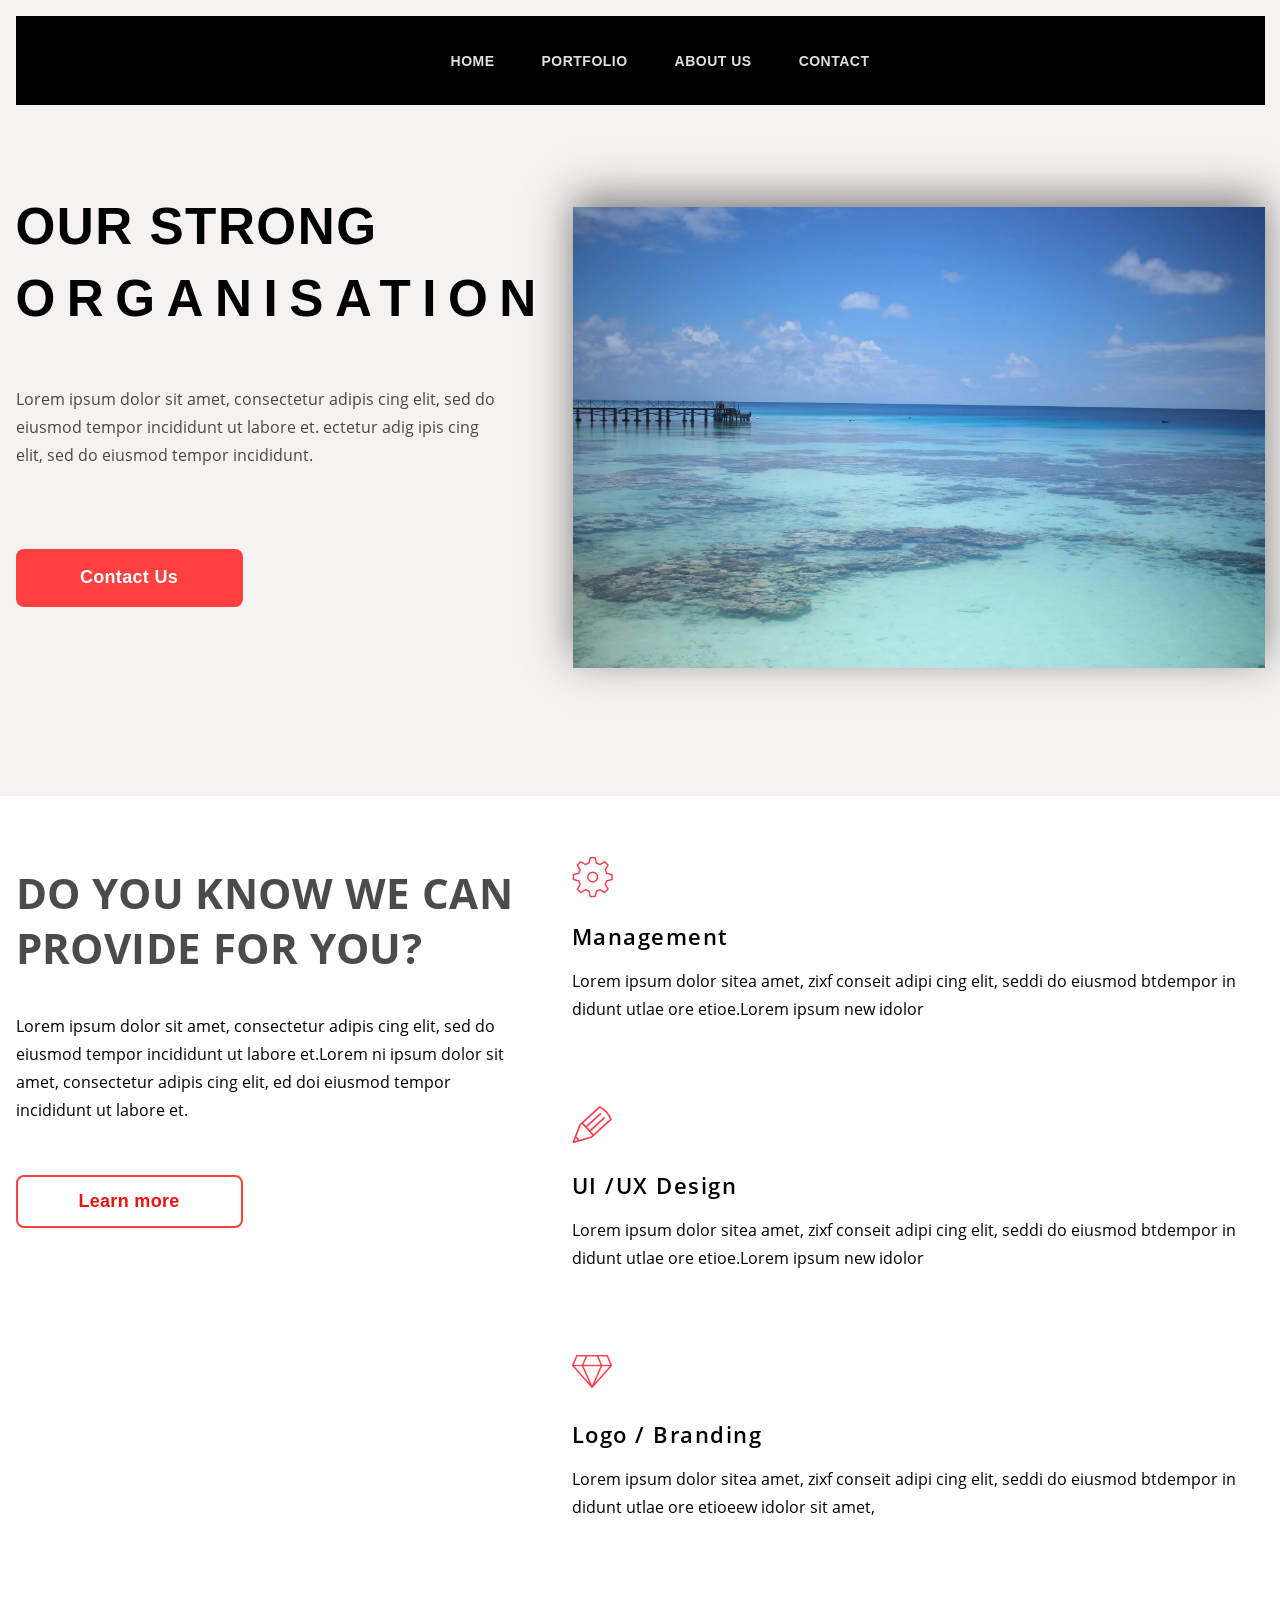
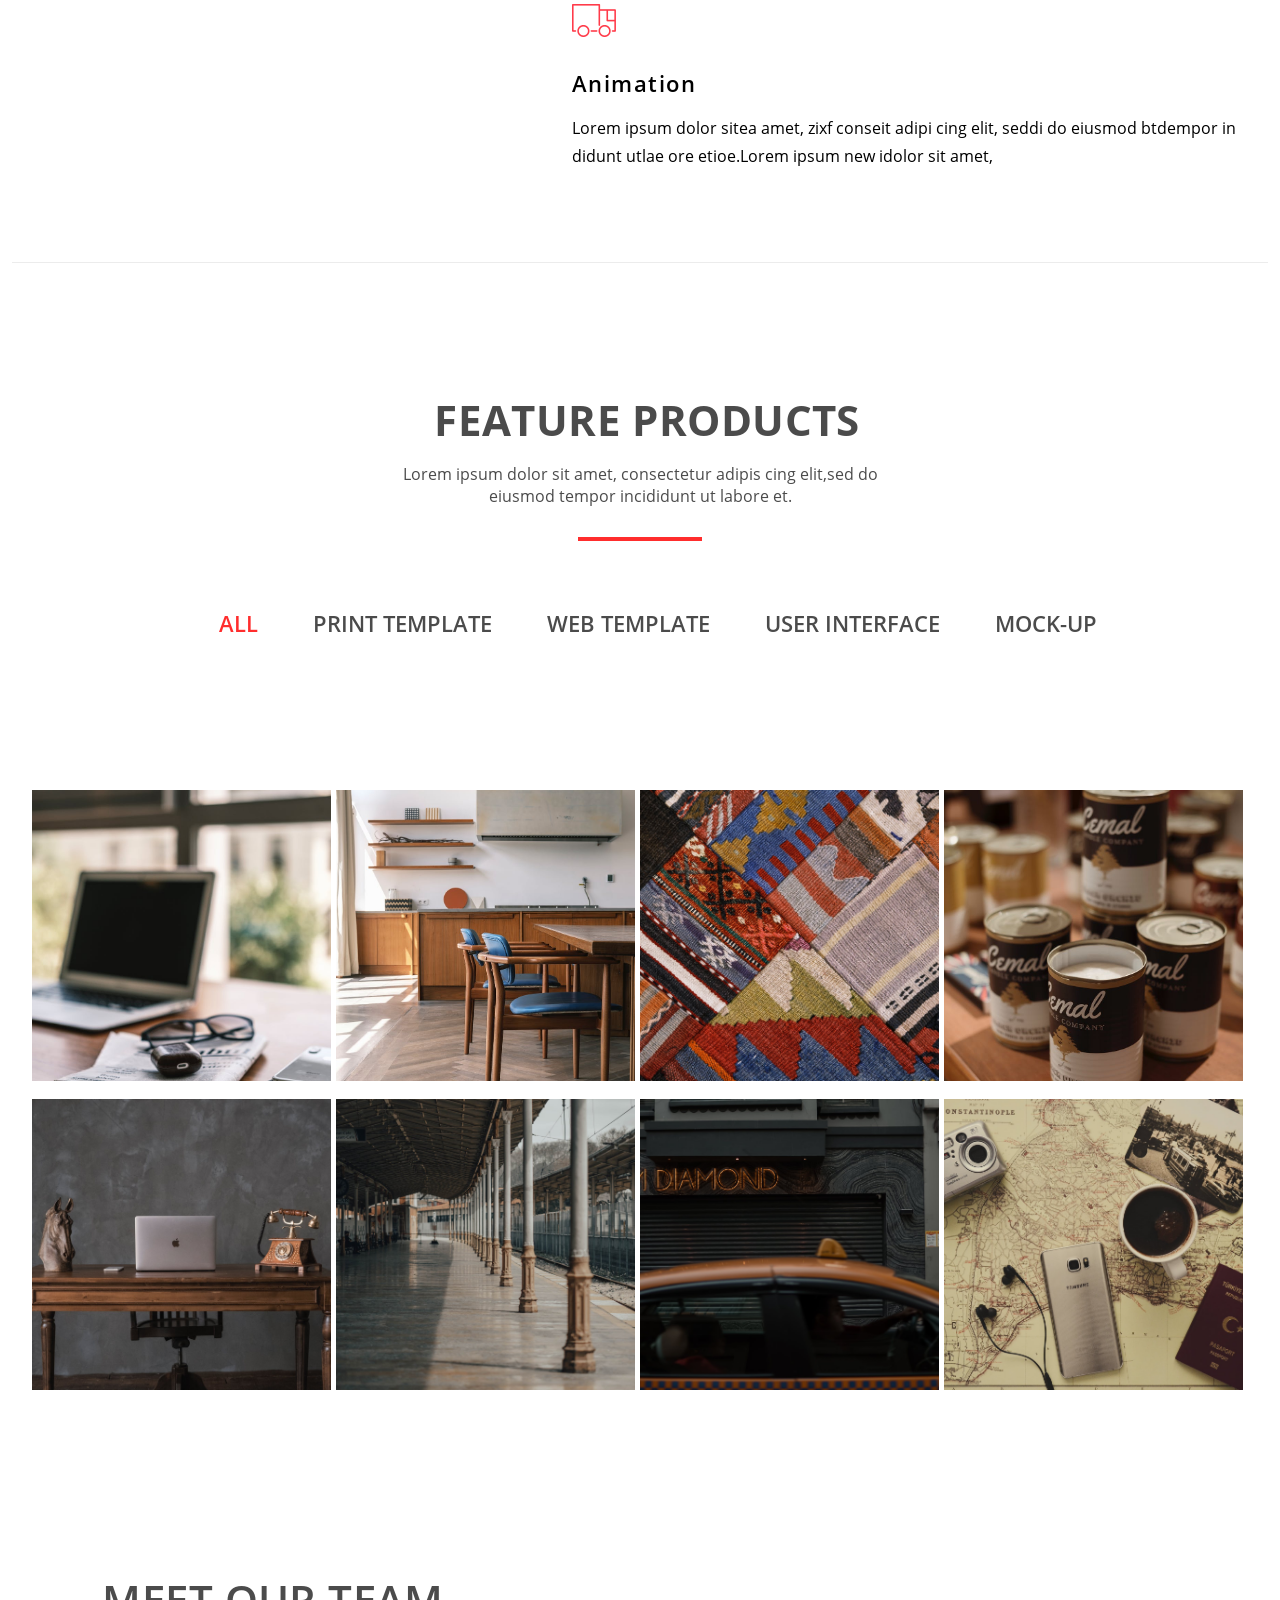
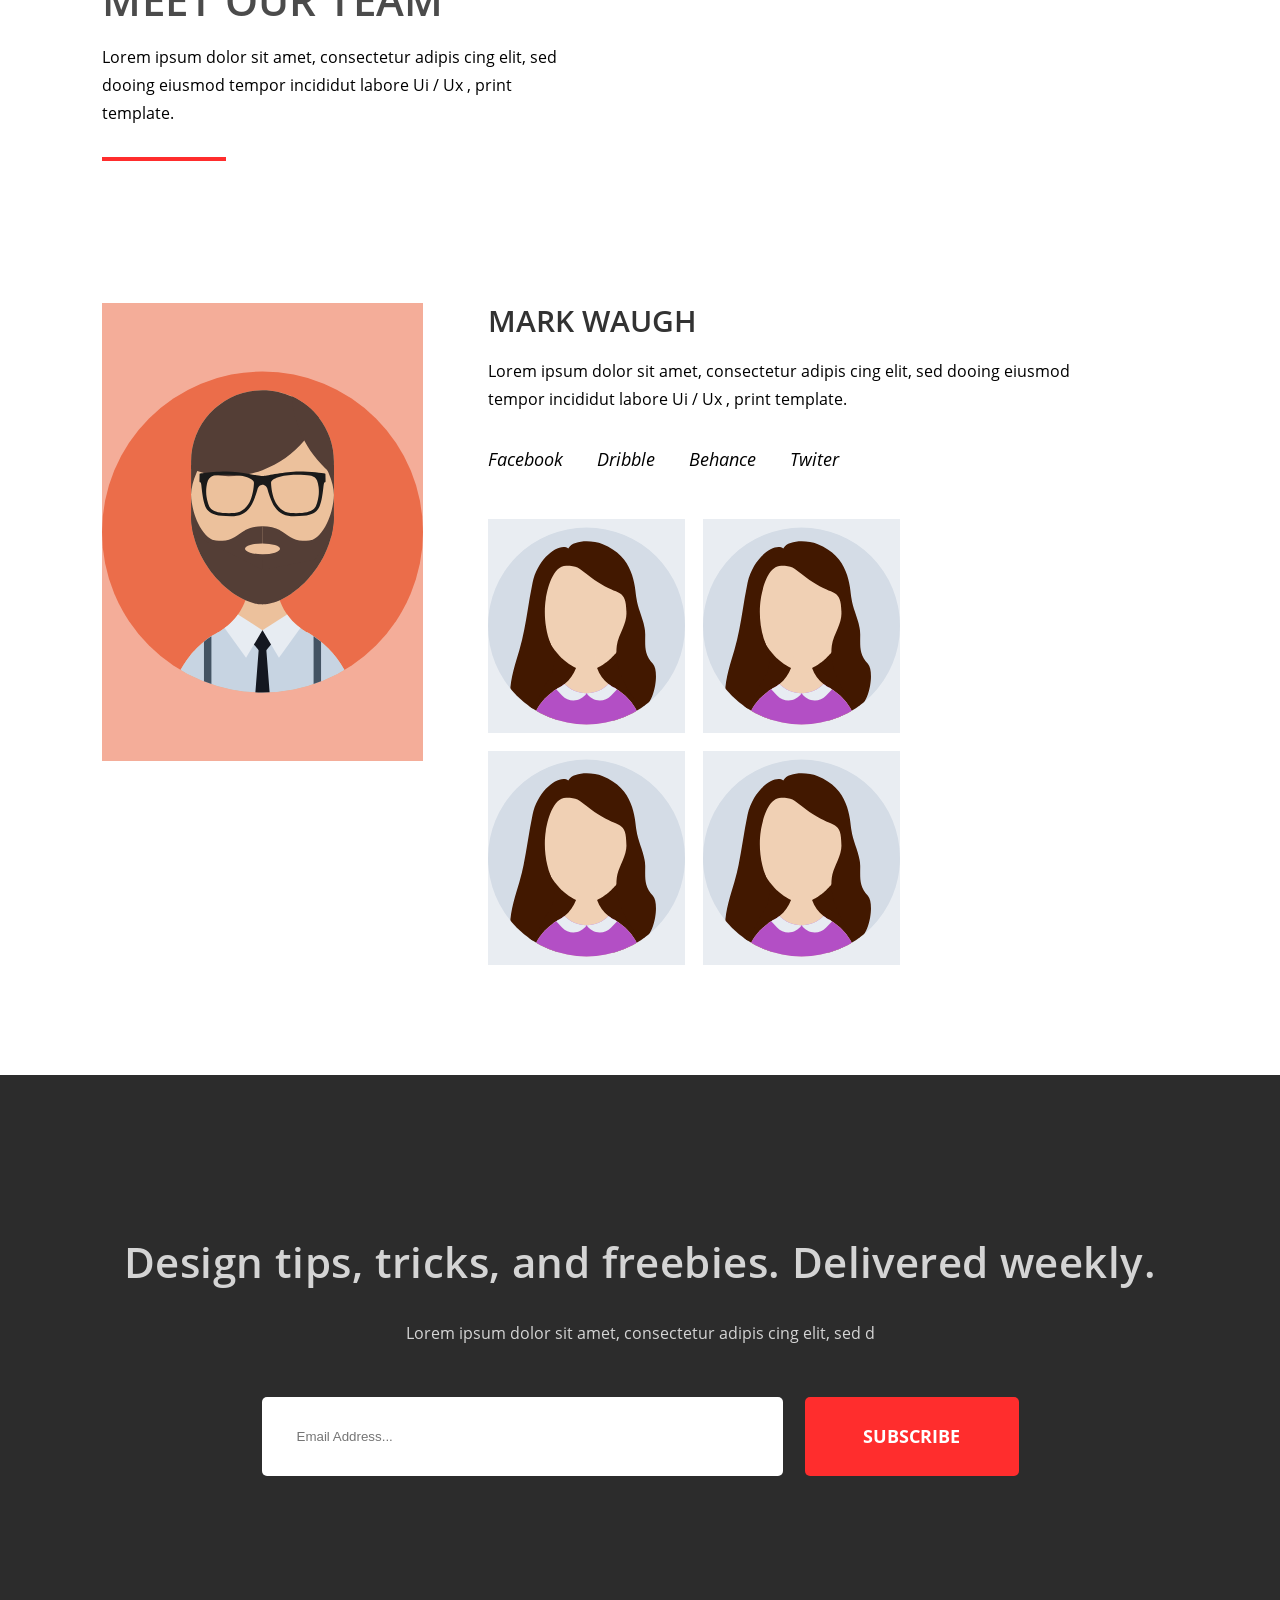
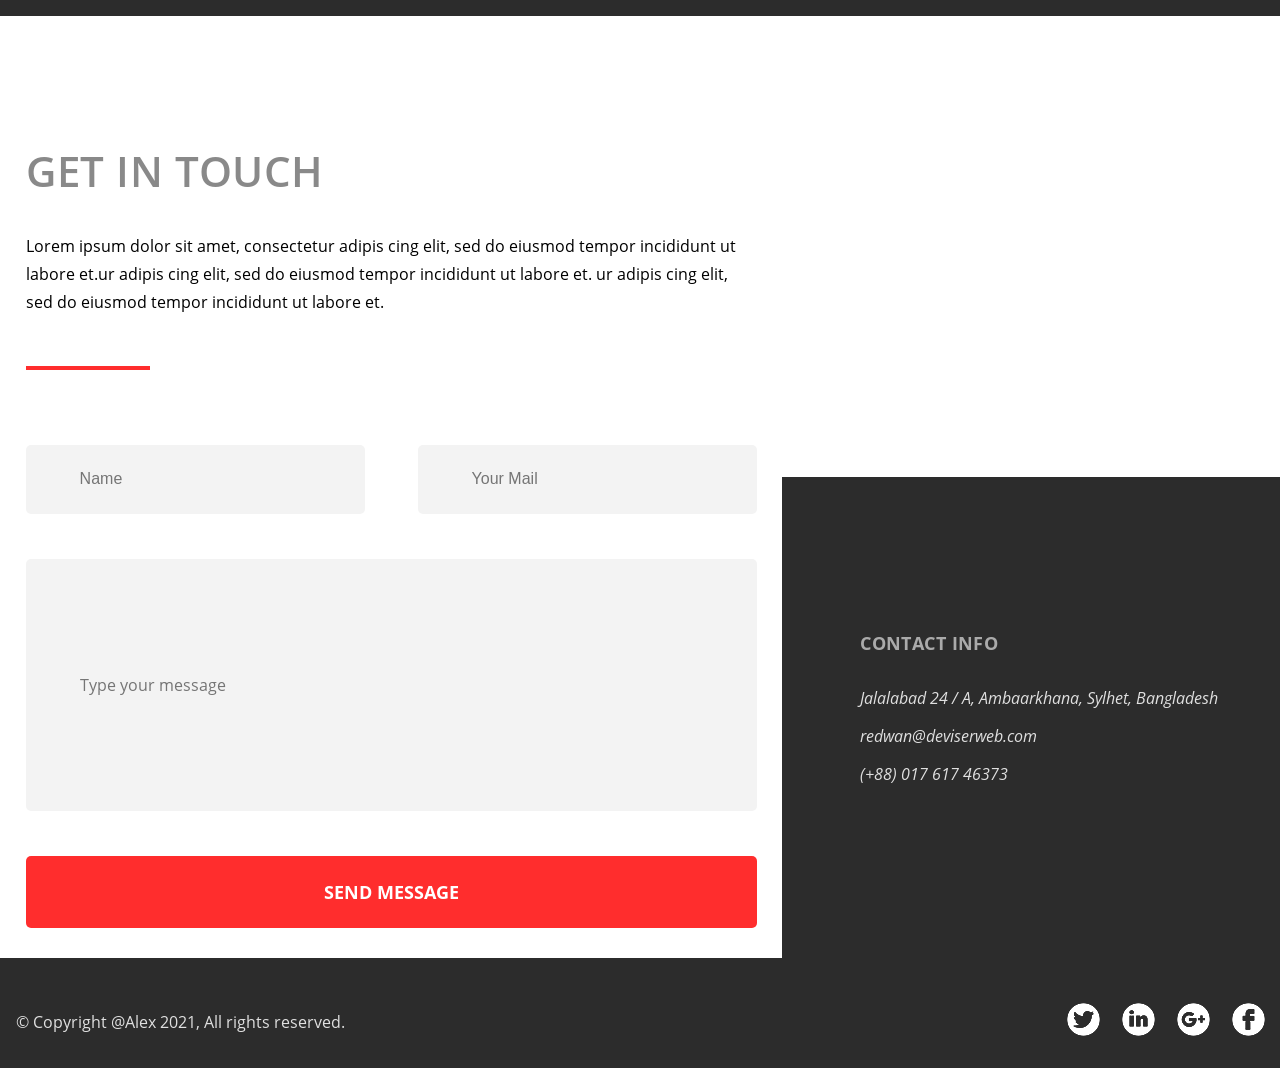
<file: index.html>
<!DOCTYPE html>
<html lang="ru">
  <head>
    <meta charset="UTF-8">
    <meta name="viewport" content="width=device-width, initial-scale=1.0">
    <link href="https://fonts.googleapis.com/css?family=Open+Sans:400,700,800&display=swap&subset=cyrillic" rel="stylesheet">
    <link rel="stylesheet" href="style/a2.14.css" />
    <title>2.14</title>
  </head>
  <body>
    <header>
      <div class="upmenu">
        <ul>
           <li ><a href="#">Home</a></li>
           <li><a href="#">portfolio</a></li>
           <li><a href="#">about us</a></li>
           <li><a href="#">contact</a></li>
        </ul>
      </div>
      <div class="head-content">
            <div class="head-propose">
              <h1 class="hheadcontent">Our strong<br> <span class="orgtext">organisation</span></h1>
              <p class="product-text">Lorem ipsum dolor sit amet, consectetur adipis cing elit, sed do eiusmod tempor incididunt  ut labore et. ectetur adig ipis cing elit, sed do eiusmod tempor incididunt.</p>
              <form class="contactus" action="contact.html">
                <button >Contact Us</button>
               </form> 
            </div>  
                            
              <a href="contact.html"><img class="head-img" src="img/pexels-photo-3534632.jpeg" alt="Пройди по ссылке" width="551" height="356" ></a>           
      </div>
    </header>
    <main>
        <div class="production-list">
            <div class="pl-propose">
              <h2 class="hpropose">Do you know we can provide for you?</h2>
              <p class="pl-text">Lorem ipsum dolor sit amet, consectetur adipis cing elit, sed do eiusmod tempor incididunt ut labore et.Lorem ni ipsum dolor sit amet, consectetur adipis cing elit, ed doi eiusmod tempor incididunt ut labore et.</p>
              <form action="learn-more.html">
              <button class="lm-button">Learn more</button>
            </form>
            </div>
            <div class="pl-options">
              <section>
                <h3 class="pl-box pl-management">Management</h3>
                <p class="pl-text">Lorem ipsum dolor sitea amet, zixf conseit adipi cing elit, seddi do eiusmod btdempor in didunt utlae ore etioe.Lorem ipsum new idolor</p>
              </section>
              <section>
                <h3 class="pl-box pl-design">UI /UX Design</h3>
                <p class="pl-text">Lorem ipsum dolor sitea amet, zixf conseit adipi cing elit, seddi do eiusmod btdempor in didunt utlae ore etioe.Lorem ipsum new idolor </p>
              </section>
              <section>
                <h3 class="pl-box pl-brand">Logo / Branding</h3>
                <p class="pl-text">Lorem ipsum dolor sitea amet, zixf conseit adipi cing elit, seddi do eiusmod btdempor in didunt utlae ore etioeew idolor sit amet,</p>
              </section>
              <section>
                <h3 class="pl-box pl-animation">Animation</h3>
                <p class="pl-text">Lorem ipsum dolor sitea amet, zixf conseit adipi cing elit, seddi do eiusmod btdempor in didunt utlae ore etioe.Lorem ipsum new idolor sit amet,</p>
              </section>          
            </div>

        </div>
        <section class="feature">
          <div class="feature-menu">
            <h2 class="feature-main-text">Feature products</h2>
            <p class="feature-text">Lorem ipsum dolor sit amet, consectetur adipis cing elit,sed do eiusmod tempor incididunt ut labore et.</p>
            <hr class="ucenter underline">
          </div>
          <ul class="products-nav">
            <li class="products-a">
              <a class="p-link p-link-selected" href="">All</a>
            </li>
            <li class="products-a">
              <a class="p-link" href="">Print template</a>
            </li>
            <li class="products-a">
              <a class="p-link" href="">Web template</a>
            </li>
            <li class="products-a">
              <a class="p-link" href="">User interface</a>
            </li>
            <li class="products-a">
              <a class="p-link" href="">Mock-up</a>
            </li>
          </ul>
          <div class="prod-items">
            <img class="p-items" src="img/screen1.jpeg" alt="Prodimg">
            <img class="p-items" src="img/screen2.jpeg" alt="Prodimg">
            <img class="p-items" src="img/screen3.jpeg" alt="Prodimg">
            <img class="p-items" src="img/screen4.jpeg" alt="Prodimg">
            <img class="p-items" src="img/screen5.jpeg" alt="Prodimg">
            <img class="p-items" src="img/screen6.jpeg" alt="Prodimg">
            <img class="p-items" src="img/screen7.jpeg" alt="Prodimg">
            <img class="p-items" src="img/screen8.jpeg" alt="Prodimg">
          </div>
        </section>

        <section class="team">
          <div class="c-team">
              <h2 class="c-team-p"  
              >Meet our team</h2>
              <p class="team-text">Lorem ipsum dolor sit amet, consectetur adipis cing elit, sed dooing eiusmod tempor incididut labore Ui / Ux , print template.</p>
              <hr class="underline">
          </div>
          <div class="ourteam">
            <img class="tsel-photo" src="img/selid.svg" alt="teammate">
            <div class="team-list">
              <div class="tsel-id">
              <h5 class="tsel-name">Mark waugh</h5>
              <p class="tsel-skill">Lorem ipsum dolor sit amet, consectetur adipis cing elit, sed dooing eiusmod tempor incididut labore Ui / Ux , print template.</p>
            <div class="tsel-contacts">
              <a class="tsel-cont" href="#">Facebook</a>
              <a class="tsel-cont" href="#">Dribble</a>
              <a class="tsel-cont" href="#">Behance</a>
              <a class="tsel-cont" href="#">Twiter</a>
            </div>
          </div>
          <section class="teammates">
            <div class="teammate">
              <h3 class="tname">sokina jue</h3>
              <img class="tphoto" src="img/tphoto.svg" alt="tphoto">
            </div>
            <div class="teammate">
              <h3 class="tname">sokina jue</h3>
              <img class="tphoto" src="img/tphoto.svg" alt="tphoto">
            </div>
            <div class="teammate">
              <h3 class="tname">sokina jue</h3>
              <img class="tphoto" src="img/tphoto.svg" alt="tphoto">
            </div>
            <div class="teammate">
              <h3 class="tname">sokina jue</h3>
              <img class="tphoto" src="img/tphoto.svg" alt="tphoto">
            </div>
          </section>

            </div>
          </div>
        </section>
        <section class="askus">
          <div class="askustext">
            <h2 class="askustext-h">Design tips, tricks, and freebies. Delivered weekly.</h2>
            <span class="askustext-l">Lorem ipsum dolor sit amet, consectetur adipis cing elit, sed d</span> 
          </div>
          <form class="askustext-form" action="GET">
            <input class="askustext-input" type="email" name="emailaskus" placeholder="Email Address..." required>
            <button class="askustext-button" type="submit">Subscribe</button>
          </form>
        </section>

        <section class="write-cont">
          <div class="write-emptybox"></div>  
            <section class="writeus">
              <section class="writeus-h">
                <h2 class="writeustext-h">Get in touch</h2>
                <p class="writeustext-l">Lorem ipsum dolor sit amet, consectetur adipis cing elit, sed do eiusmod tempor incididunt ut labore et.ur adipis cing elit, sed do eiusmod tempor incididunt ut labore et. ur adipis cing elit, sed do eiusmod tempor incididunt ut labore et.</p>
                <hr class="underline">
            </section>
            <section class="writeus-main">
              <form class="writeus-input" action="GET">
                <input type="text" name="name" class="writeus-input writeus-name" required placeholder="Name">
                <input type="email" name="email" class="writeus-input writeus-mail" required placeholder="Your Mail">
                <input type="text" name="message" class="writeus-input writeus-text" required placeholder="Type your message">
                <button type="submit" class="writeus-input-button">Send message</button>
              </form>
            </section>
        </section>
        <section class="contactsinfo">
          <h2 class="contactsinfo-h">Contact info</h2>
          <address class="contactsinfo-address">
          <p class="contactsinfodata">Jalalabad 24 / A, Ambaarkhana, Sylhet, Bangladesh<br></p>
          <p class="contactsinfodata">redwan@deviserweb.com<br></p>
          <p class="contactsinfodata">(+88) 017 617 46373<br></p>
          </address>
        </section>
        <div class="contactsinfo-emptybox"></div>    
        </section>
    </main>
    <footer class="footer">
      <div class="footer-content">
        <p>&copy; Copyright @Alex 2021, All rights reserved.</p>
        <div class="footer-links">
          <a class="footer-link" href="">
          <img src="icons/twitter.png" alt="Twitter">
          </a>
          <a class="footer-link" href="">
          <img src="icons/linkedIn.png" alt="LinkedIn">
          </a>
          <a class="footer-link" href="">
          <img src="icons/google.png" alt="Google">
          </a>
          <a class="footer-link" href="">
          <img src="icons/facebook.png" alt="Facebook">
          </a>
      </div>
    </div>
  </footer>
  <script>
    function pashalka (privetstvie) {
      alert(privetstvie);
    }
    
    setTimeout(pashalka, 10000, "Здравствуйте, Валерий! Добро пожаловать на галгофу моих стараний,возможно для отсутсвия *резких ЗАПАХОВ кода* понадобится прищепка:D ");
  </script>
  </body>
</html>
</file>
<file: style/a2.14.css>
@font-face {
	src: url('../fonts/OpenSans-Regular.ttf') format('truetype');
	font-family: 'Open Sans';
	font-weight: 400;
	font-style: normal;
}

@font-face {
	src: url('../fonts/OpenSans-Italic.ttf') format('truetype');
	font-family: 'Open Sans';
	font-weight: 400;
	font-style: italic;
}

@font-face {
	src: url('../fonts/OpenSans-SemiBold.ttf') format('truetype');
	font-family: 'Open Sans';
	font-weight: 600;
	font-style: normal;
}

@font-face {
	src: url('../fonts/OpenSans-Bold.ttf') format('truetype');
	font-family: 'Open Sans';
	font-weight: 700;
	font-style: normal;
}

@font-face {
	src: url('../fonts/OpenSans-ExtraBold.ttf') format('truetype');
	font-family: 'Open Sans';
	font-weight: 800;
	font-style: normal;
}

body {
	background-color: #f6f2f1;
	margin: 0 auto;
	text-align: center;
	font-family: 'Open Sans', Helvetica, Arial, sans-serif;
}
header{
	display: inline-block;
	background-color: #f6f2f1;
	max-width: 1249px;
	vertical-align: bottom;

}
.upmenu {
	background-color: #000000;
	width: 100%;
	height: 89px;
	margin: 0 auto;
}

.upmenu li {
	text-transform: uppercase;
	text-align: center;
	line-height: 89px;
	display: inline-block;
	padding: 0 21.5px;
	height: 89px;

}
.upmenu a{
	color: #E0E0E0;
	text-decoration: none;
	line-height: 24px;
	font-size: 14px;
	font-weight: bold;
	letter-spacing: 0.49px;
	font-family: sans-serif;
}
.upmenu li:hover{
	background-color: #ff3f40;

}

.head-content {
	display: flex;
	flex-wrap: wrap;
	justify-content: space-between;
	width: inherit;
	max-width: 100%;
	padding: 102px 0 123px;
	text-align: left;
	
}
.head-propose{
    display: flex;
    flex-wrap: wrap;
    width: 50%;
}
h1{
	text-transform: uppercase;
	font-weight: 800;
	font-size: 60px;
	margin: 0;
	color: #000000;
	line-height: 72px;
	letter-spacing: 1.5px;
	font-family: sans-serif;

}
.hheadcontent{
	margin-top: -16px;
	font-size: 54px;
	margin-bottom: -16px;
}
.orgtext{
	letter-spacing: 11.5px;
}
.product-text{
	font-size: 16px;
	max-width: 90%;
	min-width: 250px;
	margin: 0px 0 15px 0;
	font-weight: 400;
	line-height: 28px;
	opacity: 0.7;
}
.contactus{
	background-color: #ff3f40;
	width: 227px;
	text-align: center;
	border-radius: 8px;
	max-height: 58px;
}
.head-content button{
	list-style: none;
	background-color: #ff3f40;
	color: white;
	font-size: 18px;
	letter-spacing: 0.3195px;
	line-height: 55px;
	font-weight: bold;
	border-radius: 8px;
	border: 0;
	font-family: sans-serif;
}

.head-img {
    width: 551px;
    height: 356px;
    box-shadow: 0 -10px 40px 0 rgb(124, 124, 124);
    text-decoration: none;
}

/*Главный контент*/ 

main{
	background-color: white;
	max-width: 100%;
}
.production-list {
	display: flex;
	flex-wrap: wrap;
	min-height: 588px;
	max-width: 1249px;
	padding: 34px 8% 36px;
	margin: 0 auto;
	min-width: 551px;
	border-bottom: 1px solid #ececec;
}
.pl-propose{
	flex: 1 1 502px;
	margin: 0 50px 50px 0;
	text-align: left;
	max-width: 501px;
}
h2 {

font-family: Open Sans, sans-serif;
font-style: normal;
font-weight: bold;
font-size: 42.1902px;
line-height: 55px;
letter-spacing: 0.422159px;
text-transform: uppercase;
color: #000000;
opacity: 0.7;
}
.hpropose{
	margin-bottom: 37px;
}
.pl-text{
	margin-bottom: 51px;
    font-family: 'Open Sans', Helvetica, Arial, sans-serif;
    font-size: 16px;
    line-height: 1.75;
}
.lm-button{
	text-decoration: none;
	border: 2px solid #ff3f40;
	background: none;
	border-radius: 8px;
	color: #ec1313;
	font-size: 18px;
	width: 227px;
	text-align: center;
	font-family: sans-serif;
	letter-spacing: 0.3195px;
	line-height: 47px;
	font-weight: bold;
}
.pl-options{
	display: flex;
	flex-wrap: wrap;
	justify-content: flex-end;
	width: 49%;
	flex: 1 1 288px;
}
.pl-options:nth-child(2n+1) {
    margin-right: 12px;
}
.pl-box {
    letter-spacing: 1.5px;
    font-family: 'Open Sans', Helvetica, Arial, sans-serif;
    font-weight: 600;
    font-size: 22px;
    margin-bottom: 10px;
}

.pl-options section {
max-width: 45%;
min-width: 220px;
margin: 5px;
text-align: left;
}
.pl-options p {
font-family: Open Sans;
font-style: normal;
font-weight: normal;
font-size: 16px;
line-height: 28px;
align-items: center;
color: #000000;
}
.pl-box::before {
    display: block;
    width: 41px;
    height: 41px;
    margin-bottom: 23px;
}
.pl-management::before {
    content: url('../icons/i1.png');
}
.pl-design::before {
    content: url('../icons/i2.png');
}
.pl-brand::before {
    content: url('../icons/i3.png');
}
.pl-animation::before {
    content: url('../icons/i4.png');
}

/*Feature box*/

.feature {
	display: flex;
	flex-wrap: wrap;
	min-height: 588px;
	max-width: 1249px;
	/* padding: 0 8%; */
	margin: 0 auto;
	min-width: 551px;
	padding-top: 94px;
	padding-bottom: 52px
}
.feature-menu {
	width: 100%;
	text-align: center;
	margin-bottom: 67px;
}
.feature-main-text {
	padding-left: 14px;
	margin-bottom: 16px;
}
.feature-text {
	max-width: 500px;
	margin: 0 auto 30px;
	opacity: 0.7;
}
.products-nav {
	display: flex;
	flex-wrap: wrap;
	list-style: none;
	justify-content: center;
	width: 100%;	
	margin: 0;
	padding: 0;	
	margin-bottom: 60px;
}
.p-link {
	position: relative;
    left: 45px;
    margin-right: 55px;
	color: #000;
	font-size: 22px;
	font-family: 'Open Sans', Helvetica, Arial, sans-serif;
	font-weight: 600;
	opacity: 0.7;
	text-transform: uppercase;
	text-decoration: none;
}
.p-link:hover {
	color: #ff2d2d;
}
.p-link-selected {
	color: #ff2d2d;
	opacity: 1;
}
.prod-items {
	display: flex;
	flex-wrap: wrap;
	align-items: flex-start;
	justify-content: space-between;
	padding: 92px 0 52px 0;
}
.p-items {
	flex: 1 1 24%;
	height: 291px;
	min-width: 250px;
	max-width: 299px;	
	margin-bottom: 18px;
	padding-right: 0.4vw;
	object-fit: cover;

}

/* TEAM */
.team {
	display: flex;
	flex-wrap: wrap;
	margin: 0 auto;
	min-height: 588px;
	max-width: 1249px;
	min-width: 551px;
	padding: 0 8%;	
	padding-top: 60px;
	padding-bottom: 110px;
	text-align: left;
}
.c-team {
	width: 100%;
	margin-bottom: 67px;
	text-align: left;	
}
.c-team-p {
	margin-bottom: 23px;
	line-height: 55px;
	font-size: 42px;
	font-weight: 600;
	margin: 0;
	margin-bottom: 0px;	 
	font-family: 'Open Sans', Helvetica, Arial, sans-serif;	
	text-transform: uppercase;
}
.team-text {
	max-width: 460px;
	margin-bottom: 30px;
    font-size: 16px;
	line-height: 1.75;
	font-family: 'Open Sans', Helvetica, Arial, sans-serif;

}
.underline {
	margin-left: 0;
	margin-bottom: 75px;	
	width: 124px;
	height: 4px;
	background-color: #ff2d2d;
	border: none;
}
.ucenter{
	text-align: center;
	margin: 0 auto;
}
.ourteam {
	display: flex;
	align-items: stretch;
    align-content: space-between;
	min-height: 458px;
	width: 100%;
}
.tsel-photo {
	flex-shrink: 0;
	width: 321px;
	height: 458px;
	margin-right: 65px;
	background-color: #eb6d4a8f;
	align-self: start;
}
.team-list {
	display: flex;
	flex-direction: column;
	justify-content: space-between;
}
.tsel-id {
	position: relative;
    display: flex;
	flex-direction: column;
	align-self: start;
    justify-content: space-between;
	max-width: 642px;
	margin-top: -53px;
}

.tsel-name {    
	font-size: 30px;
	margin-bottom: 16px;
	font-weight: 600;
	opacity: 0.8;
	font-family: 'Open Sans', Helvetica, Arial, sans-serif;
	text-transform: uppercase;
	
	
}
.tsel-skill{
	margin:0 0 34px 0;
    line-height: 1.75;
    font-size: 16px;
    font-family: 'Open Sans', Helvetica, Arial, sans-serif;
      
}
.tsel-contacts {
	margin-bottom: 30px;
} 
.tsel-cont {
	color: #000;
	font-size: 18px;
	font-family: 'Open Sans', Helvetica, Arial, sans-serif;
	font-style: italic;
	text-decoration: none;
	margin-right: 30px;
} 
.tsel-cont:hover {
	text-decoration: underline;
}
.teammates {
	display: flex;
	align-items: center;
	flex-wrap: wrap;

}
.teammate {
	position: relative;
	margin-top: 18px;
	
}
.teammate:not(:last-child) {
	margin-right: 18px;

}
.tname {
	display: flex;
    justify-content: center;
    align-items: center;
	visibility: hidden;
	color: #ffffff;
	position: absolute;
	bottom: -18px;
	width: 100%;
	height: 37px;
	text-align: center;
	background-color: #000;
	opacity: 0.5;
}
.teammate:hover > .tname {
	visibility: visible;
}
.tphoto {
	display: block;
	width: 197px;
	height: 214px;
	background-color: #d4dce680;
}

/*mailus*/
.askus{
	box-sizing: border-box;
	display: block;
	width: 100%;
	max-width: 100%;
	background-color: #2c2c2c;
	padding-top: 124px;
	padding-bottom: 140px;
}

.askustext{	
    margin: 0 auto;
    text-align: center;
    font-family: 'Open Sans', Helvetica, Arial, sans-serif;
    margin-bottom: 50px;

}
.askustext-h{
	font-size: 42px;
	line-height: 55px;
	margin-bottom: 30px;
	color: #fff;
	opacity: 0.8;
	font-weight: 600;
	text-transform: none;	
	font-family: 'Open Sans', Helvetica, Arial, sans-serif;	
}
.askustext-l{
    color: #fff;
    opacity: 0.8;
    margin-bottom: 50px;
    font-family: 'Open Sans', Helvetica, Arial, sans-serif;
    font-size: 16px;
    line-height: 1.75;
}
.askustext-form{
	display: flex;
	align-items: center;
	justify-content: center;
}
.askustext-input{
	color: #8e8e8e;
	display: flex;
	align-items: center;
	box-sizing: border-box;
	flex: 0 1 521px;
	min-height: 79px;
	padding: 0;
	padding-right: 0px;
	padding-left: 0px;
	padding-left: 35px;
	padding-right: 35px;
	border: none;
	border-radius: 5px;
	margin-right: 22px;
	background-color: #fff;
}
.askustext-button{
	display: flex;
	align-items: center;
	justify-content: center;
	color: #fff;
	font-size: 18px;
	font-family: 'Open Sans', Helvetica, Arial, sans-serif;
	font-weight: 700;
	width: 214px;
	min-height: 79px;
	background-color: #ff2d2d;
	border: none;
	border-radius: 5px;
	text-transform: uppercase;
}

/* Writeus/adress*/
.write-cont {
	display: flex;
	justify-content: center;
	align-items: flex-end;
	padding-top: 92px;
	padding-bottom: 110px;
}

.write-cont::after {
	height: 100%;
	background-color: #2c2c2c;
}

/* Feedback */
.writeus-h {
	box-sizing: border-box;
}

.writeustext-h {
	margin-bottom: 34px;
	color: #585858;	
	font-family: 'Open Sans', Helvetica, Arial, sans-serif;
	font-weight: 600;
	font-size: 42px;
	line-height: 55px;
	text-transform: uppercase;
	text-align: left;
}

.writeustext-l {
	max-width: 720px;
	margin-bottom: 50px;
	font-family: 'Open Sans', Helvetica, Arial, sans-serif;
	font-size: 16px;
	line-height: 1.75;
	text-align: left;
}

.writeus-main {
	position: relative;
	display: flex;
	justify-content: space-between;
	flex-wrap: nowrap;
	width: 100%;
	max-width: 731px;
	margin-right: 107px;
    padding-left: 0;
    padding-right: 0;
}

.write-emptybox {
	flex: 1 1 auto;
}

.writeus-input {
	display: flex;
	flex-wrap: wrap;
	justify-content: space-between;
	color: #8e8e8e;
	box-sizing: border-box;	
	border: none;
	border-radius: 5px;
}

.writeus-name,
.writeus-mail {
	display: flex;
	align-items: center;
	font-size: 16px;
	width: 339px;
	height: 69px;
	padding-left: 54px;
	background-color: #f3f3f3;
	margin-bottom: 45px;
}

.writeus-text {
	resize: none;
	font-size: 16px;
	font-family: 'Open Sans', Helvetica, Arial, sans-serif;
	width: 100%;
	max-width: 731px;
	height: 252px;
	box-sizing: border-box;
	padding: 35px 54px;
	margin-bottom: 45px;
	border: none;
	border-radius: 5px;
	background-color: #f3f3f3;	
}

.writeus-input-button {
	display: flex;
	align-items: center;
	justify-content: center;
	width: 100%;
	max-width: 731px;
	height: 72px;
	color: #fff;
	font-size: 18px;
	font-family: 'Open Sans', Helvetica, Arial, sans-serif;
	font-weight: 700;
	background-color: #ff2d2d;
	border: none;
	border-radius: 5px;
	text-transform: uppercase;
} 

/* Contacts */
.contactsinfo {
	position: relative;
	color: #e0e0e0;
	background-color: #2c2c2c;
	box-sizing: border-box;
	padding: 125px 53px 125px 78px;
	min-height: 481px;
	max-width: 411px;
	text-align: left;
}

.contactsinfo-h {
	color: #e0e0e0;
	font-size: 18px;
	margin-bottom: 13px;
}

.contactsinfo-addres {
	line-height: 1.75;
}

.contactsinbfo-data {
	margin-bottom: 17px;
}

.contactsinfo-emptybox {
	min-height: 481px;
	flex: 1 1 auto;
	background-color: #2c2c2c;
}

.contactsinfo::after {
	display: block;
	position: absolute;
	width: 100vw;
	height: 100%;
	top: 0;
	right: 0;
	transform: translateX(100%);
	background-color: #2c2c2c;
}
/*footer*/
.footer {
	background-color: #2c2c2c;
	padding: 0 1vw;
}

.footer-content {
	display: flex;
	box-sizing: border-box;
	flex-wrap: wrap;
	align-items: center;
	justify-content: space-between;
	max-width: 1249px;
	padding: 19px 0 0;
	margin: 0 auto;	
	min-height: 110px;
	background-color: #2c2c2c;
	color: #e0e0e0;	
}

.footer-link {
	display: inline-block;
}

.footer-links > .footer-link:not(:last-child) {
	margin-right: 18px;
}

/* media */
@media screen and (max-width: 1480px){
	.teammates{
		max-width: 600px;
	}
}
@media screen and (max-width: 1286px) {
	.head-content{
		flex-wrap: nowrap;		
	}
	.production-list {
		padding: 34px 0.3vw 36px;
	}
	.head-propose{
	 	margin-right: 0; 
	 	padding-right: 2vw; 
	}
	.pl-options section{
		width: 100%;
		max-width: 100%;
	
	}
	.contactus{
		min-width: 227px;
		min-height: 58px;
		
	}
	.hheadcontent { 
		font-size: 4vw;
	}
	.head-img { 
	 	width: 100%; 
	 	height: auto; 
	}
	.prod-items { 
		justify-content: center;
	}
	.writeus { 
		margin: 0 auto;
		margin-bottom: 30px;
		padding: 0 2vw;
	}
	.write-emptybox{
		display: none;
	}
	.write-cont{
		padding-bottom: 0;
	}
	.writeus-main {
		margin-right: 0;
	}
	.write-cont{
		flex-wrap: wrap;
	}
	.contactsinfo {		
		max-width: 100%;
	}
}
@media screen and (max-width: 950px) {
	.products-nav{
		display: list-item;
	}
	.hheadcontent{
		margin-bottom: 28px;
		line-height: 50px;
	}
}

@media screen and (max-width: 900px) {
	.orgtext {
	    letter-spacing: 0.5vw;
		
	}
	.products-a {
		width: 100%;
		text-align: center;
	}
	.ourteam {
		display: flex;
		flex-wrap: wrap;
	}
	.contactsinfo{
		margin: 0 auto;
	}
	.pl-propose {  
		width: 100%;
		max-width: 100%;
		padding: 0 50px;
		}
	.pl-options section {
	   width: 45%;
	   max-width: 45%;
		}
	.askustext-form{
		padding: 0 1vw;
	}
}
@media screen and (max-width: 700px) {	
	.head-propose {
		width: 100%;
		padding-bottom: 18px;
		
	}	
	.hheadcontent{
		font-size: 9vw;
		margin-bottom: 18px;
		line-height: 72px;
	}
	.product-text{
		margin-bottom: 51px;
	}
	.head-content {
		flex-wrap: wrap;
	}
	.pl-options {
		width: 90vw;
		max-width: 90vw;
		justify-content: stretch;
	}
	.pl-options section{
		width: 100%;
		max-width: 100%;
	}
	.pl-propose{
		padding: 0 20vw 0 1vw;
	}
	.feature {		
		min-width: 300px;
		padding: 0 20px;
	}
	.p-items{
		max-width: 100%;
		margin-right: 1vw;
		flex: 1 1 50%;
	}
	.team {
		min-width: 300px;
	}
}
@media screen and (max-width: 500px) {
	.upmenu{ 
		display: list-item;
		height: auto;
	}
	.upmenu ul{ 
		max-width: 120px;
		margin: 0 auto;
		padding-left: 0;
		
	}
}
@media screen and (max-width: 400px) {
	.pl-propose{
		padding: 0 45vw 0 1vw;
	}
	.writeustext-h{
		font-size: 12vw;
		text-align: center;
	}
	.writeustext-l {
		font-size: 4vw;
		text-align: center
	}
	.askustext-form{
		flex-wrap: wrap;

	}
	.askustext-input{
		margin: 0 auto;
		margin-bottom: 20px;
	}
	
	
	
	
}
</file>
